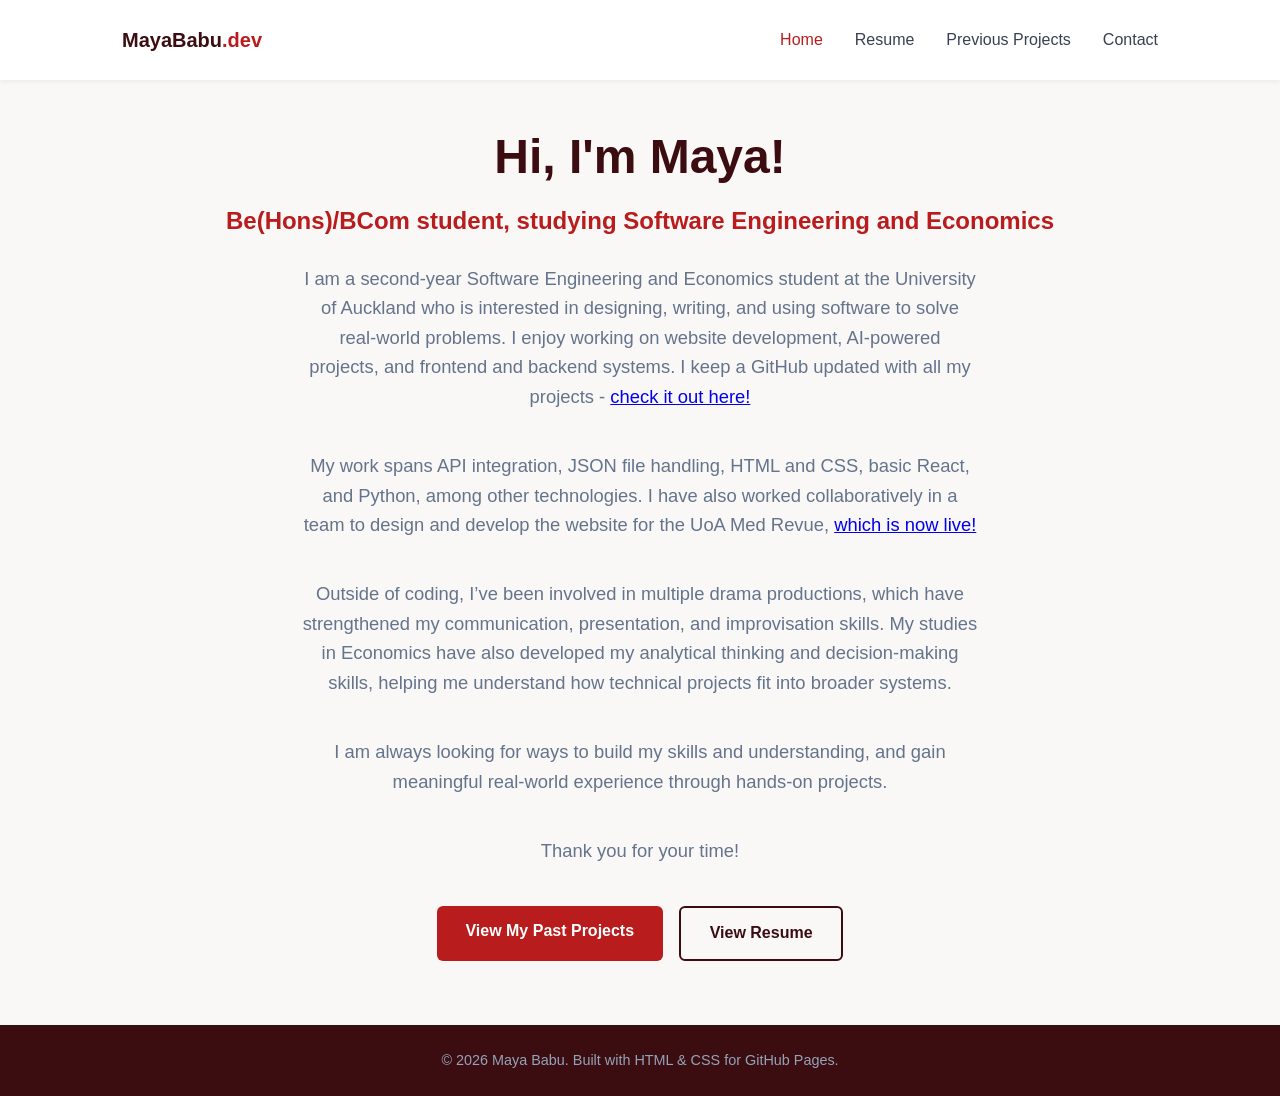
<file: index.html>
<!DOCTYPE html>
<html lang="en">
<head>
    <meta charset="UTF-8">
    <meta name="viewport" content="width=device-width, initial-scale=1.0">
    <title>Maya Babu | Software Engineering and Economics</title>
    <link rel="stylesheet" href="style.css">
</head>
<body>

    <header>
        <nav>
            <a href="index.html" class="logo">MayaBabu<span>.dev</span></a>
            <ul class="nav-links">
                <li><a href="index.html" class="active">Home</a></li>
                <li><a href="resume.html">Resume</a></li>
                <li><a href="pastprojects.html">Previous Projects</a></li>
                <li><a href="contactme.html">Contact</a></li>
            </ul>
        </nav>
    </header>

    <main class="hero">
        <div class="hero-content">
            <h1>Hi, I'm Maya!</h1>
            <h2>Be(Hons)/BCom student, studying Software Engineering and Economics</h2>
            <div style="max-width: 675px; margin: 0 auto; text-align: center;">
                <p>I am a second-year Software Engineering and Economics student at the University of Auckland who is interested in designing, 
                writing, and using software to solve real-world problems. I enjoy working on website development, AI-powered projects, 
                and frontend and backend systems. I keep a GitHub updated with all my projects - <a href="https://github.com/bluedrank09">check it out here! </a></p>
                <p>My work spans API integration, JSON file handling, HTML and CSS, basic React, and Python, among other technologies. 
                I have also worked collaboratively in a team to design and develop the website for the UoA Med Revue, <a href="https://www.medrevue.co.nz">which is now live!</a></p>
                <p>Outside of coding, I’ve been involved in multiple drama productions, which have strengthened my communication, presentation, 
                and improvisation skills. My studies in Economics have also developed my analytical thinking and decision-making skills, 
                helping me understand how technical projects fit into broader systems. </p>
                <p>I am always looking for ways to build my skills and understanding, and gain meaningful real-world experience through
                hands-on projects.</p>
                <p>Thank you for your time!</p>
            </div>
            <div class="cta-buttons">
                <a href="pastprojects.html" class="btn btn-primary">View My Past Projects</a>
                <a href="resume.html" class="btn btn-secondary">View Resume</a>
            </div>
        </div>
    </main>

    <footer>
        <p>&copy; 2026 Maya Babu. Built with HTML & CSS for GitHub Pages.</p>
    </footer>

</body>
</html>
</file>
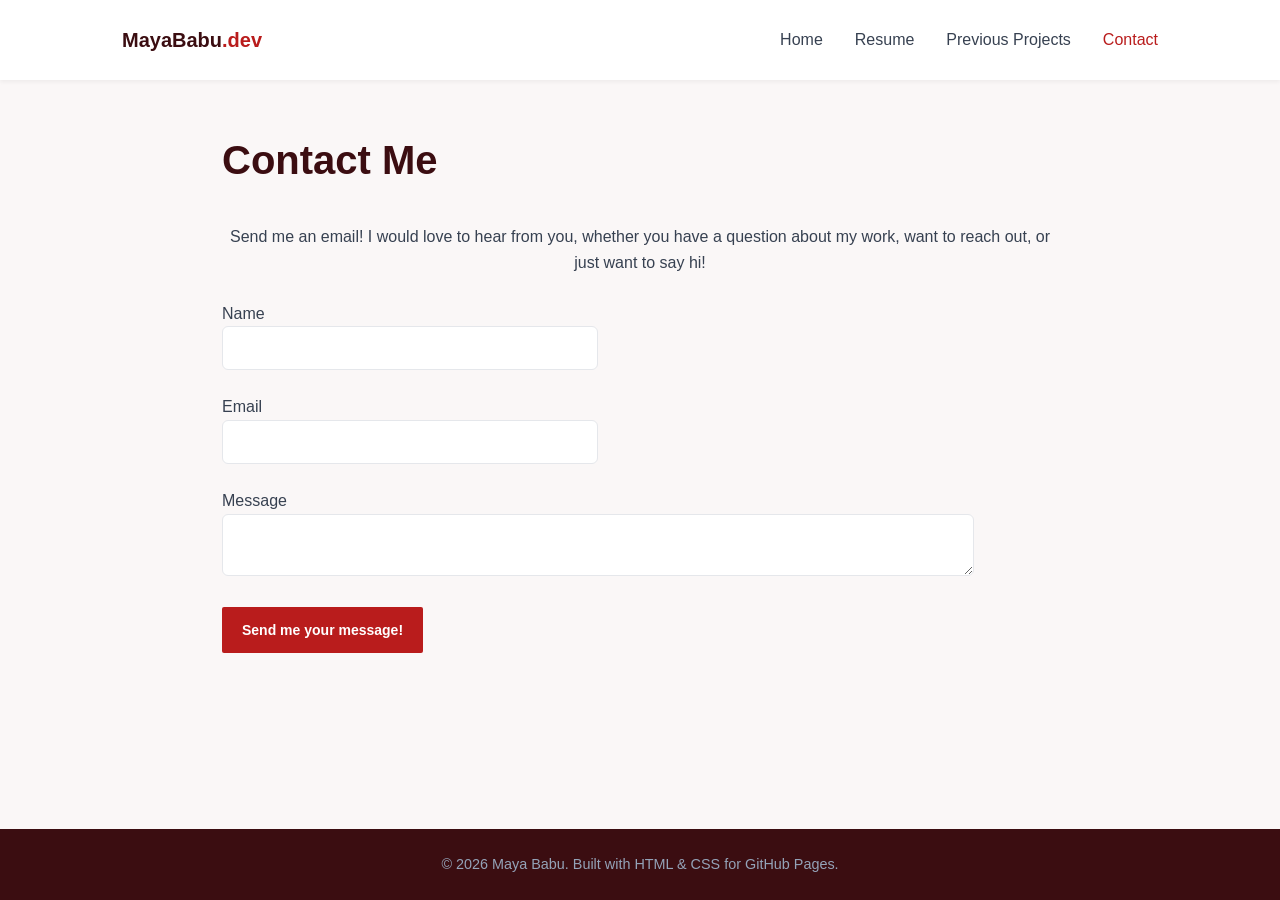
<file: contactme.html>
<!DOCTYPE html>
<html lang="en">
<head>
    <meta charset="UTF-8">
    <meta name="viewport" content="width=device-width, initial-scale=1.0">
    <title>Maya Babu | Software Engineering and Economics</title>
    <link rel="stylesheet" href="style.css">
</head>
<body>

    <header>
        <nav>
            <a href="index.html" class="logo">MayaBabu<span>.dev</span></a>
            <ul class="nav-links">
                <li><a href="index.html">Home</a></li>
                <li><a href="resume.html">Resume</a></li>
                <li><a href="pastprojects.html">Previous Projects</a></li>
                <li><a href="contactme.html" class="active">Contact</a></li>
            </ul>
        </nav>
    </header>

    <main class="page-content">

        <h1>Contact Me</h1>

    <p style="text-align: center;">
        Send me an email! I would love to hear from you, whether you have a question about my work, want to reach out, or just want to say hi!
    </p>
    <br>

    <form action="https://api.web3forms.com/submit" method="POST">
    <input type="hidden" name="access_key" value="54d4b862-b9bb-45b8-94f4-b0a9f6d820ad">
    <input type="hidden" name="redirect" value="https://mayambabu.github.io/thankyou.html">
    <label>Name</label>
    <br>
    <input type="text" name="name" required>
    <br>
    <label>Email</label>
    <br>
    <input type="email" name="email" required>
    <br>
    <label>Message</label>
    <br>
    <textarea name="message" required></textarea>
    <button type="submit" class = "button">Send me your message!</button>
    </form>

</main>

 <footer>
        <p>&copy; 2026 Maya Babu. Built with HTML & CSS for GitHub Pages.</p>
    </footer>

</body>
</html>
</file>
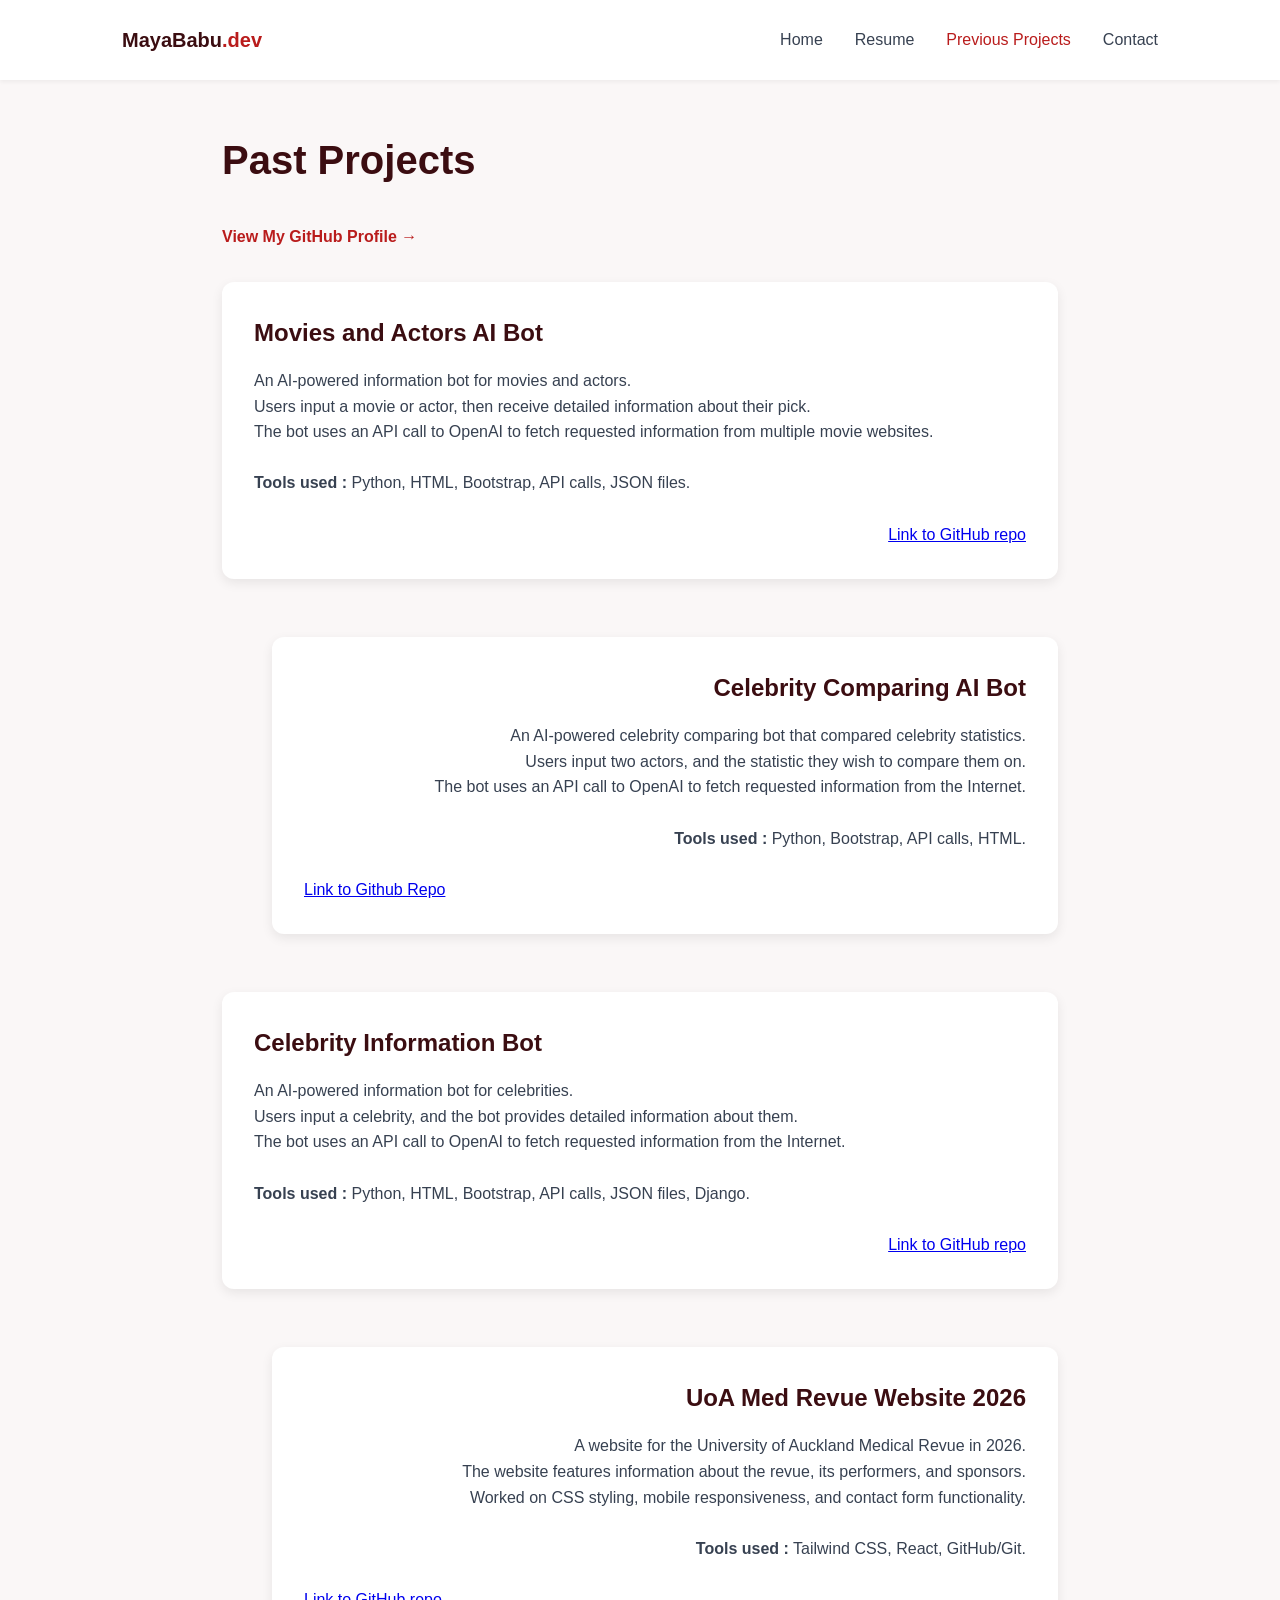
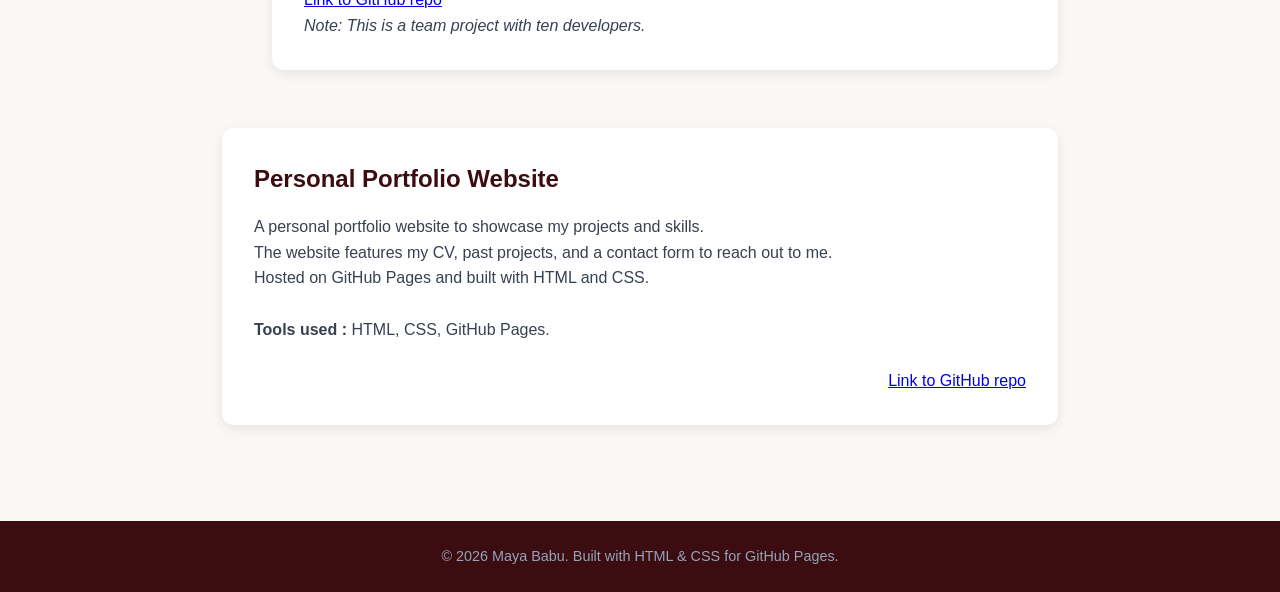
<file: pastprojects.html>
<!DOCTYPE html>
<html lang="en">

<head>
    <meta charset="UTF-8">
    <meta name="viewport" content="width=device-width, initial-scale=1.0">
    <link rel="stylesheet" href="style.css">
    <title>Past Projects | Maya Babu</title>
</head>



<body>

    <header>
        <nav>
            <a href="index.html" class="logo">MayaBabu<span>.dev</span></a>

            <ul class="nav-links">
                <li><a href="index.html">Home</a></li>
                <li><a href="resume.html">Resume</a></li>
                <li><a href="pastprojects.html" class="active">Previous Projects</a></li>
                <li><a href="contactme.html">Contact</a></li>
            </ul>
        </nav>
    </header>

    <main class="page-content">

        <h1>Past Projects</h1>

        <a href="https://github.com/bluedrank09" class="github-link">
            View My GitHub Profile →
        </a>

        <div class="project-card-left">
            <h2>Movies and Actors AI Bot</h2>

            <p>
                An AI-powered information bot for movies and actors.
            </p>

            <p>
                Users input a movie or actor, then receive detailed
                information about their pick.
            </p>

            <p>
                The bot uses an API call to OpenAI to fetch requested
                information from multiple movie websites.
            </p>
            <br>
            <p><b>Tools used :</b> Python, HTML, Bootstrap, API calls, JSON files.</p>
            <br>
            <p style="text-align: right;">
                <a href = "https://github.com/bluedrank09/movieActorBot">Link to GitHub repo</a>
            </p>
        </div>
        <br>

         <div class="project-card-right">
            <h2>Celebrity Comparing AI Bot</h2>

            <p>
                An AI-powered celebrity comparing bot that compared celebrity statistics.
            </p>

            <p>
                Users input two actors, and the statistic they wish to compare them on.
            </p>

            <p>
                The bot uses an API call to OpenAI to fetch requested
                information from the Internet.
            </p>
            <br>
            <p><b>Tools used :</b> Python, Bootstrap, API calls, HTML.</p>
            <br>
             <p style="text-align: left;">
                 <a href = "https://github.com/bluedrank09/celebrityComparer">Link to Github Repo</a>
             </p>
        </div>
        <br>

        <div class="project-card-left">
            <h2>Celebrity Information Bot</h2>

            <p>
                An AI-powered information bot for celebrities.
            </p>

            <p>
                Users input a celebrity, and the bot provides detailed information about them.
            </p>
            <p>
                The bot uses an API call to OpenAI to fetch requested
                information from the Internet.
            </p>
            <br>
            <p><b>Tools used :</b> Python, HTML, Bootstrap, API calls, JSON files, Django.</p>
            <br>
            <p style="text-align: right;">
                <a href = "https://github.com/bluedrank09/celebrityAIBot">Link to GitHub repo</a>
            </p>
        </div>
        <br>

        <div class="project-card-right">
            <h2>UoA Med Revue Website 2026</h2>

            <p>
                A website for the University of Auckland Medical Revue in 2026.
            </p>

            <p>
                The website features information about the revue, its performers, and sponsors.
            </p>
            <p>
                Worked on CSS styling, mobile responsiveness, and contact form functionality.
            </p>
            <br>
            <p><b>Tools used :</b> Tailwind CSS, React, GitHub/Git.</p>
            <br>
            <p style="text-align: left;">
                <a href = "https://github.com/UoaWDCC/medrevue">Link to GitHub repo</a>
                <p style="text-align: left;"><i>Note: This is a team project with ten developers.</i></p>
            </p>
        </div>
        <br>

        <div class="project-card-left">
            <h2>Personal Portfolio Website</h2>

            <p>
                A personal portfolio website to showcase my projects and skills.
            </p>

            <p>
                The website features my CV, past projects, and a contact form to reach out to me.
            </p>
            <p>
                Hosted on GitHub Pages and built with HTML and CSS.
            </p>
            <br>
            <p><b>Tools used :</b> HTML, CSS, GitHub Pages.</p>
            <br>
            <p style="text-align: right;">
                <a href = "https://github.com/mayambabu/mayambabu.github.io">Link to GitHub repo</a>
            </p>
        </div>


    </main>

    <footer>
        <p>&copy; 2026 Maya Babu. Built with HTML &amp; CSS for GitHub Pages.</p>
    </footer>

</body>

</html>
</file>
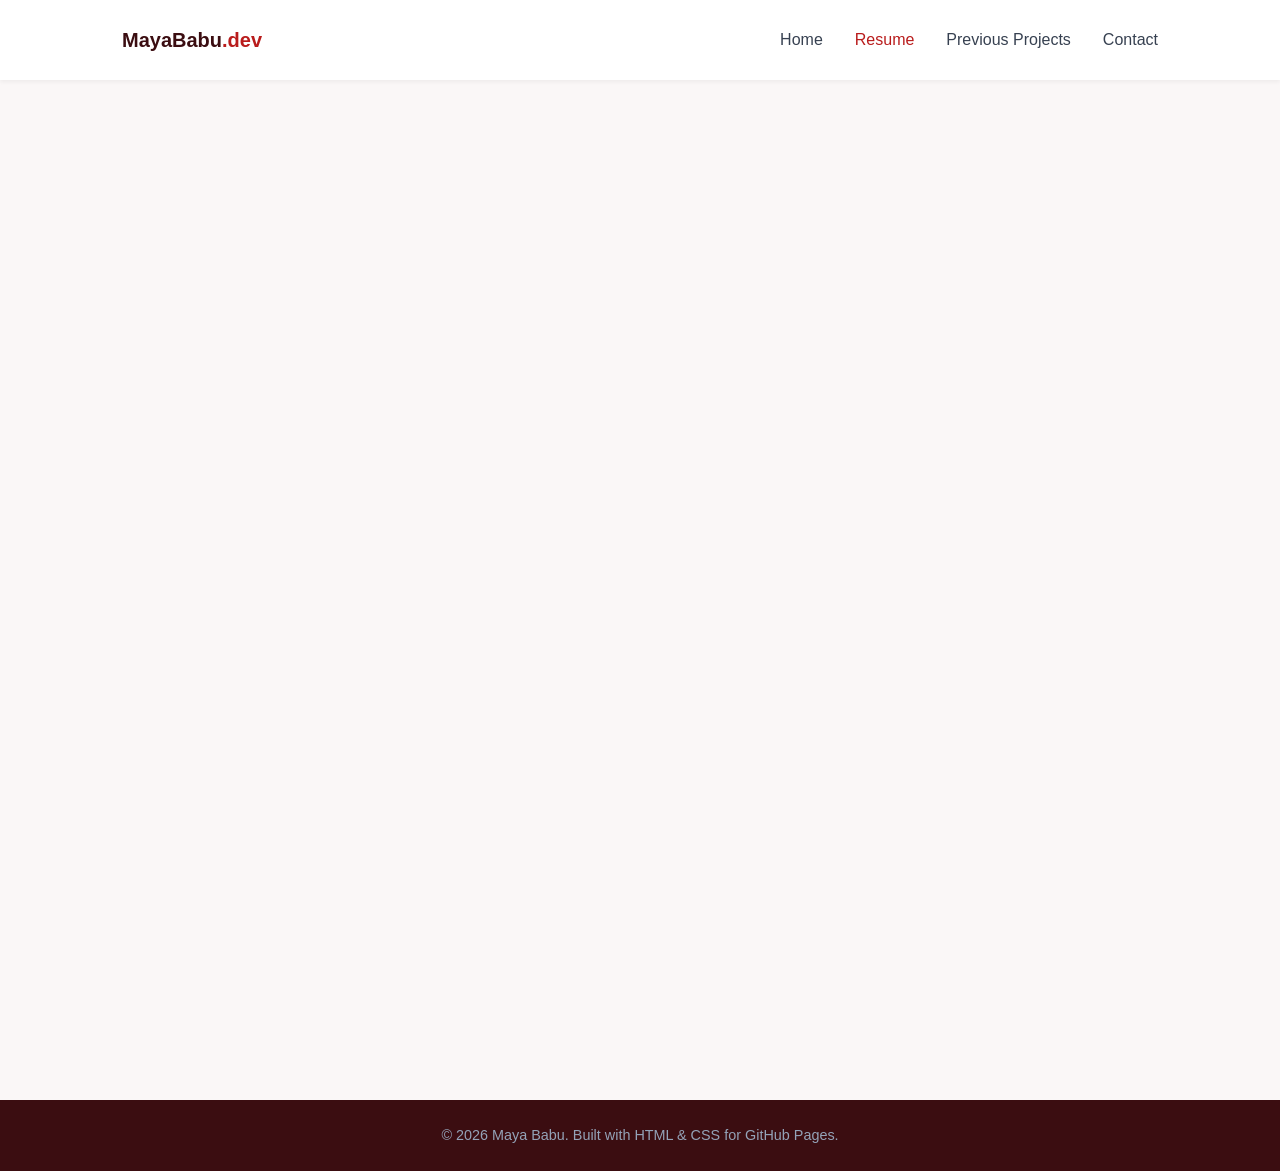
<file: resume.html>
<!DOCTYPE html>
<html lang="en">   
<head>
    <meta charset="UTF-8">
    <meta name="viewport" content="width=device-width, initial-scale=1.0">
    <title>Maya Babu | Software Engineering and Economics</title>
    <link rel="stylesheet" href="style.css">
</head> 
<body>

    <header>
        <nav>
            <a href="index.html" class="logo">MayaBabu<span>.dev</span></a>
            <ul class="nav-links">
                <li><a href="index.html">Home</a></li>
                <li><a href="resume.html" class="active">Resume</a></li>
                <li><a href="pastprojects.html">Previous Projects</a></li>
                <li><a href="contactme.html">Contact</a></li>
            </ul>
        </nav>
    </header>

    <main class="page-content">

        <iframe src="Maya-Babu-Internship-CV.pdf" title="Maya Babu CV" width="100%" height="900" style="border: none">
            <p>Your browser does not support PDFs. <a href="Maya-Babu-Internship-CV.pdf">Download the PDF</a>.</p>
        </iframe>

    </main>

     <footer>
        <p>&copy; 2026 Maya Babu. Built with HTML & CSS for GitHub Pages.</p>
    </footer>
</body>
</html>
</file>
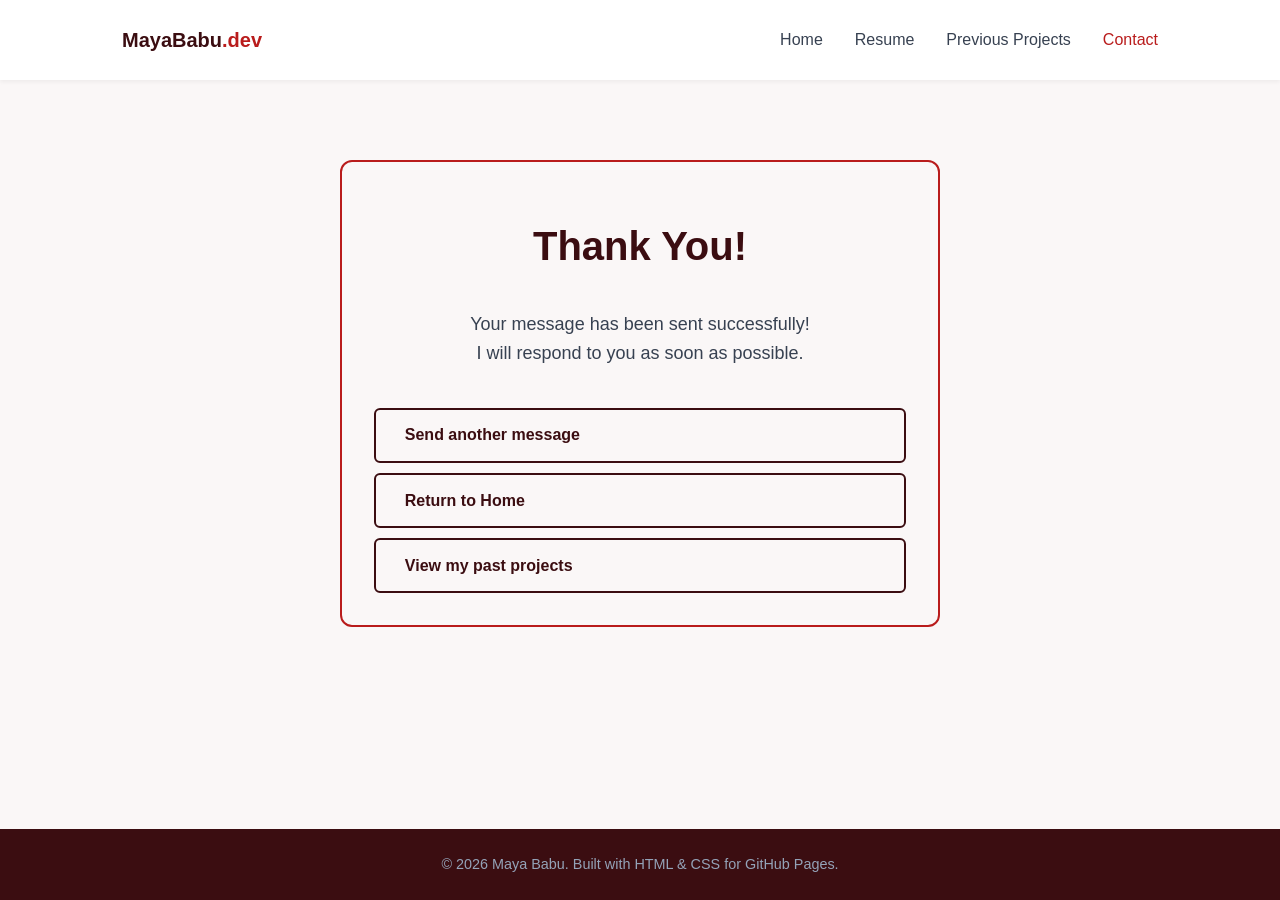
<file: thankyou.html>
<!DOCTYPE html>
<html lang="en">
<head>
    <meta charset="UTF-8">
    <meta name="viewport" content="width=device-width, initial-scale=1.0">
    <title>Maya Babu | Software Engineering and Economics</title>
    <link rel="stylesheet" href="style.css">
</head>
<body>
    <header>
        <nav>
            <a href="index.html" class="logo">MayaBabu<span>.dev</span></a>
            <ul class="nav-links">
                <li><a href="index.html">Home</a></li>
                <li><a href="resume.html">Resume</a></li>
                <li><a href="pastprojects.html">Previous Projects</a></li>
                <li><a href="contactme.html" class="active">Contact</a></li>
            </ul>
        </nav>
    </header>

    <main class="page-content">

    <div class="thank-you-container">
        <h1 class = "thank-you-heading">Thank You!</h1>
        <p class="thank-you-text">Your message has been sent successfully!</p>
        <p class="thank-you-text">I will respond to you as soon as possible.</p>
        <p class="thank-you-links">
            <a href="contactme.html" class="btn btn-secondary">Send another message</a>
            <a href="index.html" class="btn btn-secondary">Return to Home</a>
            <a href="pastprojects.html" class="btn btn-secondary">View my past projects</a>
        </p>
    </div>

    </main>

    <footer>
        <p>&copy; 2026 Maya Babu. Built with HTML & CSS for GitHub Pages.</p>
    </footer>
    
</body>

</html>
</file>
<file: style.css>
:root {
            --primary-color: #3b0d11;   /* Deep burgundy */
            --accent-color: #b91c1c;    /* Rich red */
            --accent-hover: #991b1b;    /* Darker red */
            --text-color: #374151;      /* Soft charcoal */
            --light-bg: #faf7f7;        /* Warm white */
            --card-bg: #ffffff;
        }

        * {
            margin: 0;
            padding: 0;
            box-sizing: border-box;
            font-family: 'Segoe UI', Tahoma, Geneva, Verdana, sans-serif;
        }

        body {
            background-color: var(--light-bg);
            color: var(--text-color);
            line-height: 1.6;
            min-height: 100vh;
            display: flex;
            flex-direction: column;
        }

        /* Navigation */

        header {
            background-color: white;
            box-shadow: 0 2px 4px rgba(0, 0, 0, 0.05);
            position: fixed;
            width: 100%;
            top: 0;
            z-index: 1000;
        }

        nav {
            display: flex;
            justify-content: space-between;
            align-items: center;
            max-width: 1100px;
            margin: 0 auto;
            padding: 1.5rem 2rem;
        }

        .logo {
            font-weight: 700;
            font-size: 1.25rem;
            color: var(--primary-color);
            text-decoration: none;
        }

        .logo span {
            color: var(--accent-color);
        }

        .nav-links {
            list-style: none;
            display: flex;
            gap: 2rem;
        }

        .nav-links a {
            text-decoration: none;
            color: var(--text-color);
            font-weight: 500;
            transition: color 0.3s ease;
        }

        .nav-links a:hover,
        .nav-links a.active {
            color: var(--accent-color);
        }

        /* Page Content */

        .page-content {
            max-width: 900px;
            margin: 0 auto;
            padding: 8rem 2rem 4rem;
            flex: 1;
            width: 100%;
        }

        .page-content h1 {
            color: var(--primary-color);
            margin-bottom: 2rem;
            font-size: 2.5rem;
        }

        .github-link {
            display: inline-block;
            margin-bottom: 2rem;
            color: var(--accent-color);
            font-weight: 600;
            text-decoration: none;
        }

        .github-link:hover {
            text-decoration: underline;
        }

        .project-card-left {
            background: white;
            padding: 2rem;
            border-radius: 12px;
            box-shadow: 0 4px 12px rgba(0, 0, 0, 0.08);
            margin-bottom: 2rem;
            margin-left: 0px;
        }

        .project-card-right {
            background: white;
            padding: 2rem;
            border-radius: 12px;
            box-shadow: 0 4px 12px rgba(0, 0, 0, 0.08);
            margin-bottom: 2rem;
            margin-left: 50px;
            text-align: right;
        }

        .project-card-left h2,
        .project-card-right h2 {
            color: var(--primary-color);
            margin-bottom: 1rem;
        }


        @media (max-width: 768px) {
            .nav-links {
                gap: 1rem;
            }

            .page-content h1 {
                font-size: 2rem;
            }
        }

        /* Hero / Description Section */
        .hero {
            flex: 1;
            display: flex;
            align-items: center;
            justify-content: center;
            padding: 8rem 2rem 4rem 2rem; /* Top padding accounts for fixed header */
            max-width: 900px;
            margin: 0 auto;
            text-align: center;
        }

        .hero-content h1 {
            font-size: 3rem;
            color: var(--primary-color);
            margin-bottom: 1rem;
            line-height: 1.2;
        }

        .hero-content h2 {
            font-size: 1.5rem;
            color: var(--accent-color);
            font-weight: 600;
            margin-bottom: 1.5rem;
        }

        .hero-content p {
            font-size: 1.15rem;
            max-width: 700px;
            margin: 0 auto 2.5rem auto;
            color: #64748b;
        }

        /* Call to Action Buttons */
        .cta-buttons {
            display: flex;
            gap: 1rem;
            justify-content: center;
        }

        .btn {
            display: inline-block;
            text-decoration: none;
            padding: 0.8rem 1.8rem;
            border-radius: 6px;
            font-weight: 600;
            transition: all 0.3s ease;
        }

        .btn-primary {
            background-color: var(--accent-color);
            color: white;
        }

        .btn-primary:hover {
            background-color: var(--accent-hover);
        }

        .btn-secondary {
            border: 2px solid var(--primary-color);
            color: var(--primary-color);
        }

        .btn-secondary:hover {
            background-color: var(--primary-color);
            color: white;
        }

        /* Footer */
        footer {
            background-color: var(--primary-color);
            color: #94a3b8;
            text-align: center;
            padding: 1.5rem;
            font-size: 0.9rem;
            margin-top: auto;
        }

        input, textarea {
            width: 45%;
            padding: 0.75rem;
            border: 1px solid #e5e7eb;
            border-radius: 6px;
            font-size: 1rem;
            margin-bottom: 1.5rem;
            transition: border-color 0.3s ease;
        }

        textarea{
            width: 90%;
            resize: vertical;
        }

        .button{
            background-color: var(--accent-color);
            color: white;
            border: none;
            padding: 15px 20px;
            border-radius: 2px;
            font-weight: 600;
            cursor: pointer;
            transition: background-color 0.3s ease;
            font-size: 14px;

        }

        .thank-you-heading {
            color: var(--accent-color);
            text-align: center;
            margin-top: 20px;
            margin-bottom: 1rem;
        }

        .thank-you-text{
            text-align: center;
            color: var(--text-color);
            font-size: 18px;
        }

        .thank-you-links{
            display: flex;
            justify-content: center;
            flex-direction: column;
            gap: 10px;
            margin-top: 40px;
        }

        .thank-you-container{
            background-color: var(--light-bg);
            border: 2px solid var(--accent-color);
            border-radius: 12px;
            padding: 2rem;
            width: 100%;
            max-width: 600px;
            margin: 2rem auto;
            justify-content: center;
            align-items: center;
        }

        .button:hover {
            background-color: var(--accent-hover);
        }

        /* Responsive Design */
        @media (max-width: 768px) {
            .hero-content h1 { font-size: 2.2rem; }
            .hero-content h2 { font-size: 1.25rem; }
            .nav-links { gap: 1rem; }
            .cta-buttons { flex-direction: column; }
        }
</file>
